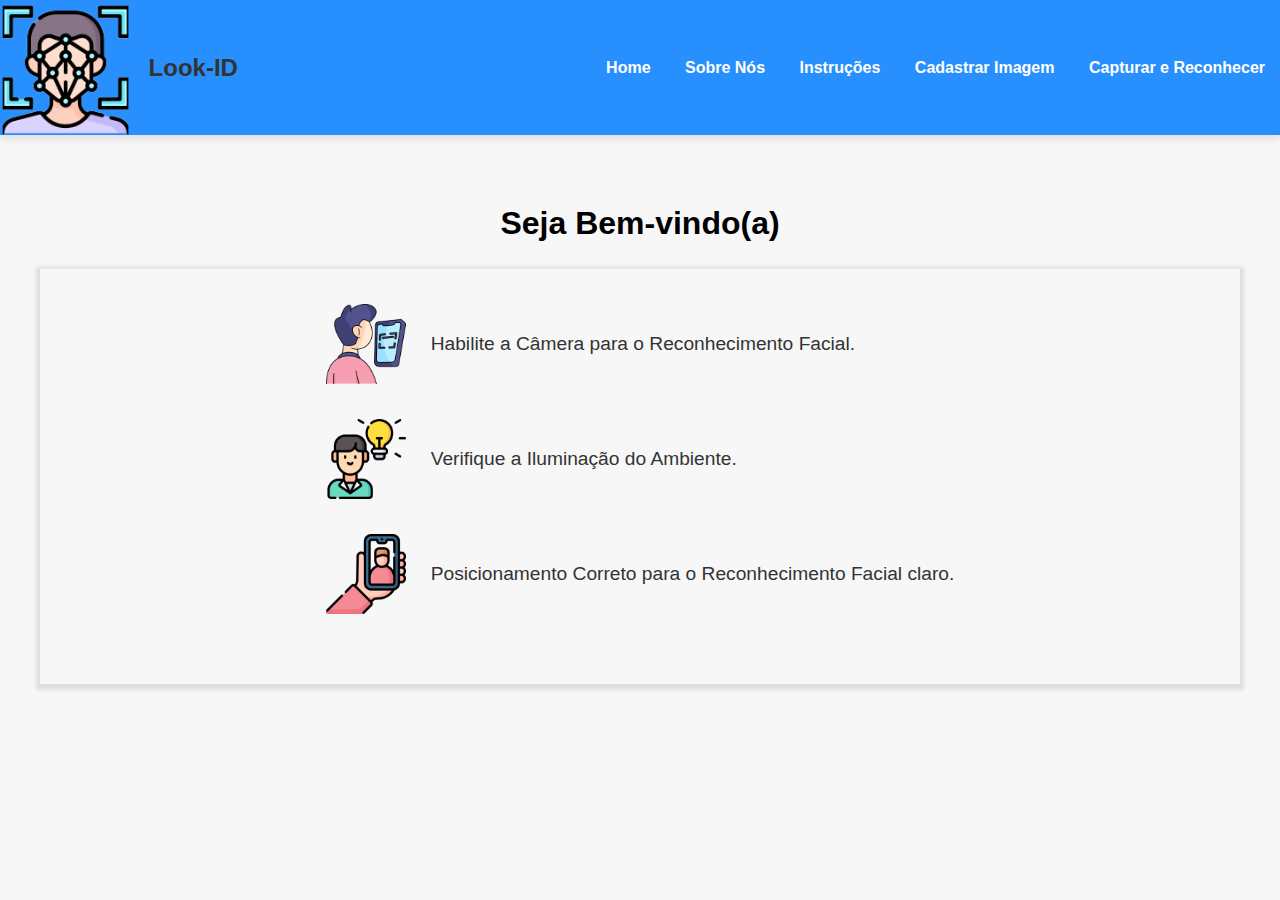
<file: index.html>
<!DOCTYPE html>
<html lang="pt-br">
<head>
    <meta charset="UTF-8">
    <meta name="viewport" content="width=device-width, initial-scale=1.0">
    <link rel="shortcut icon" href="./img/img-logo.png" type="image/x-icon">
    <link rel="stylesheet" href="./styles.css">
    <title>Look-ID - Home</title>
</head>
<body>
    <header>
        <div class="div-logo">
            <img src="./img/img-logo.png" alt="" class="logo">
            <h1>Look-ID</h1>
        </div>
        <nav>
            <a href="./index.html">Home</a>
            <a href="./sobrenos.html">Sobre Nós</a>
            <a href="./instrucoes.html">Instruções</a>
            <a href="./cadastrar-imagem.html">Cadastrar Imagem</a>
            <a href="./reconhecer.html">Capturar e Reconhecer</a>
        </nav>
    </header>
    <main>
        <h2 style="text-align: center; margin-top: 50px; font-size: 2rem;">Seja Bem-vindo(a)</h2>
        <section class="welcome-section">
            <div class="centro-img">
                <div class="welcome-item">
                    <img src="./img/Frame 10.png" alt="Habilite a câmera">
                    <p>Habilite a Câmera para o Reconhecimento Facial.</p>
                </div>
                
                <div class="welcome-item">
                    <img src="./img/Frame 8.png" alt="Verifique a iluminação">
                    <p>Verifique a Iluminação do Ambiente.</p>
                </div>
                
                <div class="welcome-item">
                    <img src="./img/Frame 9.png" alt="Posicionamento correto">
                    <p>Posicionamento Correto para o Reconhecimento Facial claro.</p>
                </div>
            </div>
        </section>
        <div vw class="enabled">
            <div vw-access-button class="active"></div>
            <div vw-plugin-wrapper>
              <div class="vw-plugin-top-wrapper"></div>
            </div>
          </div>
          <script src="https://vlibras.gov.br/app/vlibras-plugin.js"></script>
          <script>
            new window.VLibras.Widget('https://vlibras.gov.br/app');
          </script>
    </main>
</body>
</html>
</file>
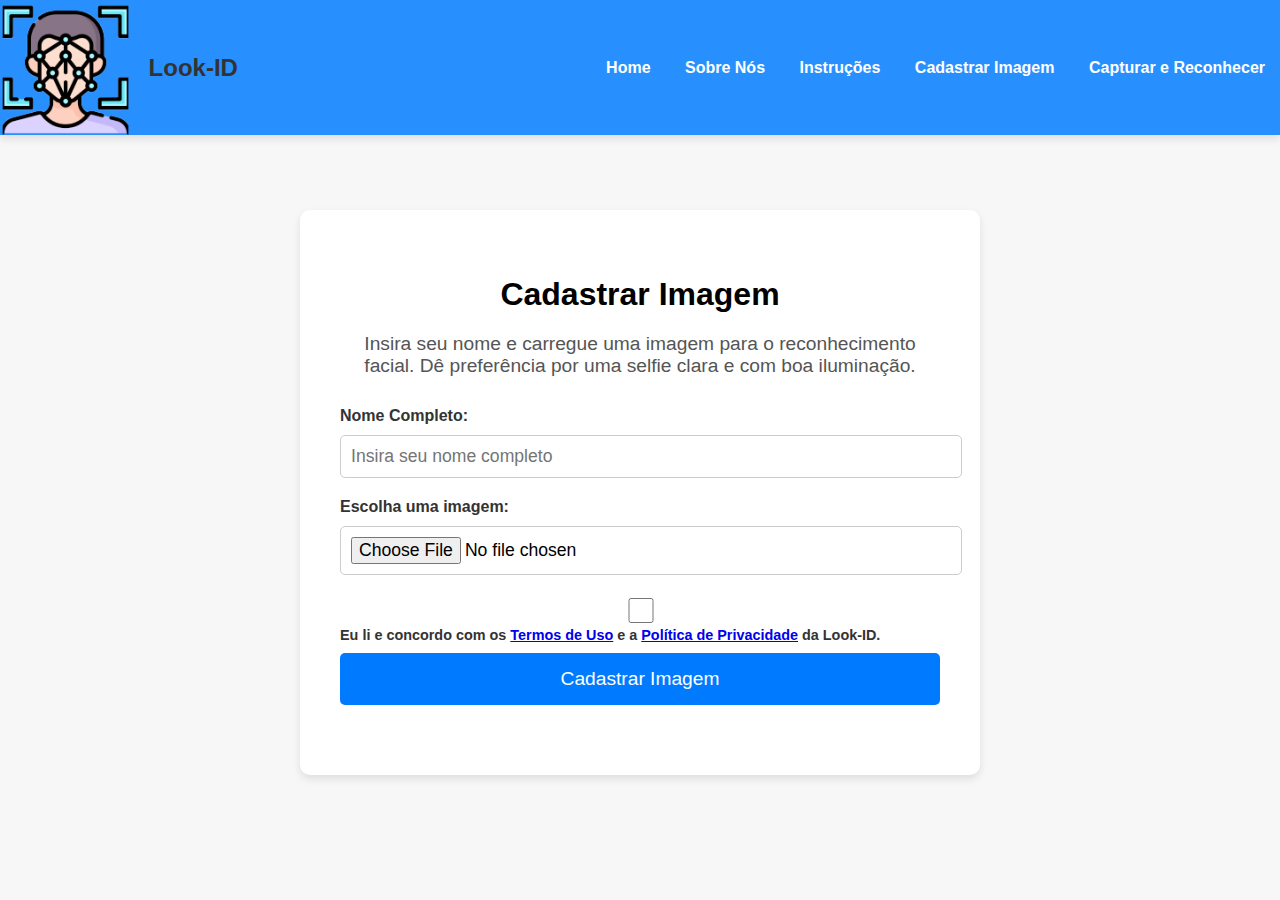
<file: cadastrar-imagem.html>
<!DOCTYPE html>
<html lang="pt-br">
<head>
    <meta charset="UTF-8">
    <meta name="viewport" content="width=device-width, initial-scale=1.0">
    <link rel="shortcut icon" href="./img/img-logo.png" type="image/x-icon">
    <link rel="stylesheet" href="./styles.css">
    <title>Look-ID - Cadastrar Imagem</title>
</head>
<body>
    <header>
        <div class="div-logo">
            <img src="./img/img-logo.png" alt="Look-ID logo" class="logo">
            <h1>Look-ID</h1>
        </div>
        <nav>
            <a href="./index.html">Home</a>
            <a href="./sobrenos.html">Sobre Nós</a>
            <a href="./instrucoes.html">Instruções</a>
            <a href="./cadastrar-imagem.html">Cadastrar Imagem</a>
            <a href="./reconhecer.html">Capturar e Reconhecer</a>
        </nav>
    </header>
    <main class="container-cadastrar">
        <section class="form-section">
            <h2>Cadastrar Imagem</h2>
            <p>Insira seu nome e carregue uma imagem para o reconhecimento facial. Dê preferência por uma selfie clara e com boa iluminação.</p>
            
            <form id="uploadForm">
                <label for="nameInput">Nome Completo:</label>
                <input type="text" id="nameInput" placeholder="Insira seu nome completo" required>

                <label for="fileInput">Escolha uma imagem:</label>
                <input type="file" id="fileInput" accept="image/*" required>

                <input style="width: 30px; height: 25px; cursor: pointer;" type="checkbox" id="termsCheckbox" required>
                <label style="font-size: 0.9rem;" for="termsCheckbox">Eu li e concordo com os <a target="_blank" href="./termos.html">Termos de Uso</a> e a <a target="_blank" href="./politicas.html">Política de Privacidade</a> da Look-ID.</label>

                <button type="button" onclick="uploadImage()">Cadastrar Imagem</button>
                <p id="result"></p>
            </form>
        </section>
        
        <div vw class="enabled">
            <div vw-access-button class="active"></div>
            <div vw-plugin-wrapper>
              <div class="vw-plugin-top-wrapper"></div>
            </div>
          </div>
          <script src="https://vlibras.gov.br/app/vlibras-plugin.js"></script>
          <script>
            new window.VLibras.Widget('https://vlibras.gov.br/app');
          </script>

        <div id="popupResult" class="popup-result hidden"></div>
        
    </main>
    <script src="./cadastrarImage.js"></script>
</body>
</html>
</file>
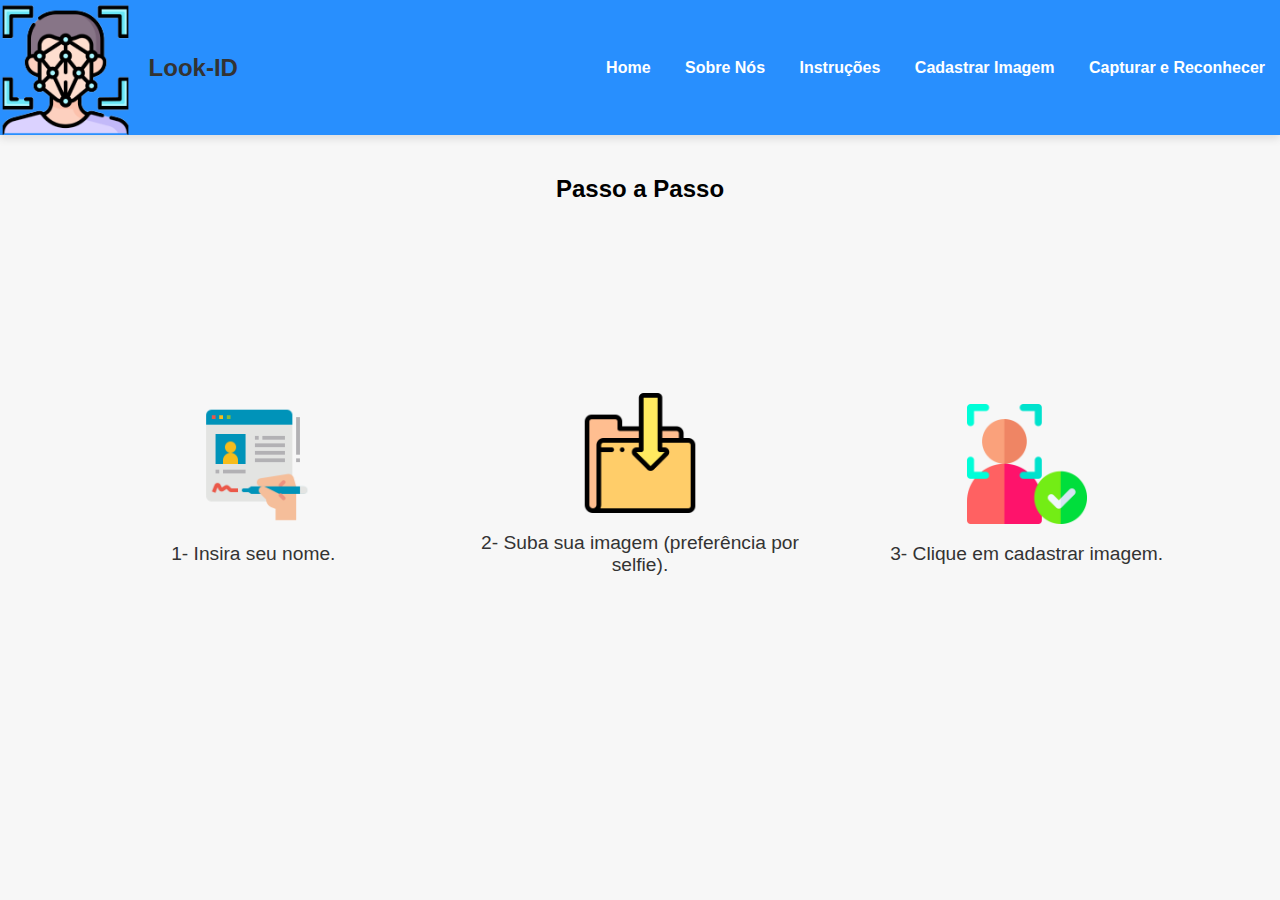
<file: instrucoes.html>
<!DOCTYPE html>
<html lang="pt-br">
<head>
    <meta charset="UTF-8">
    <meta name="viewport" content="width=device-width, initial-scale=1.0">
    <link rel="shortcut icon" href="./img/img-logo.png" type="image/x-icon">
    <link rel="stylesheet" href="./styles.css">
    <title>Look-ID - Instruções</title>
</head>
<body>
    <header>
        <div class="div-logo">
            <img src="./img/img-logo.png" alt="" class="logo">
            <h1>Look-ID</h1>
        </div>
        <nav>
            <a href="./index.html">Home</a>
            <a href="./sobrenos.html">Sobre Nós</a>
            <a href="./instrucoes.html">Instruções</a>
            <a href="./cadastrar-imagem.html">Cadastrar Imagem</a>
            <a href="./reconhecer.html">Capturar e Reconhecer</a>
        </nav>
    </header>
    <main>
        <h2>Passo a Passo</h2>
        <section class="instructions-section">

            <div class="instruction-item">
                <img src="./img/register.png" alt="Registrar">
                <p>1- Insira seu nome.</p>
            </div>

            <div class="instruction-item">
                <img src="./img/download.png" alt="Upload">
                <p>2- Suba sua imagem (preferência por selfie).</p>
            </div>

            <div class="instruction-item">
                <img src="./img/authentication.png" alt="Cadastrar">
                <p>3- Clique em cadastrar imagem.</p>
            </div>
        </section>

        <div vw class="enabled">
            <div vw-access-button class="active"></div>
            <div vw-plugin-wrapper>
              <div class="vw-plugin-top-wrapper"></div>
            </div>
          </div>
          <script src="https://vlibras.gov.br/app/vlibras-plugin.js"></script>
          <script>
            new window.VLibras.Widget('https://vlibras.gov.br/app');
          </script>
    </main>
</body>
</html>
</file>
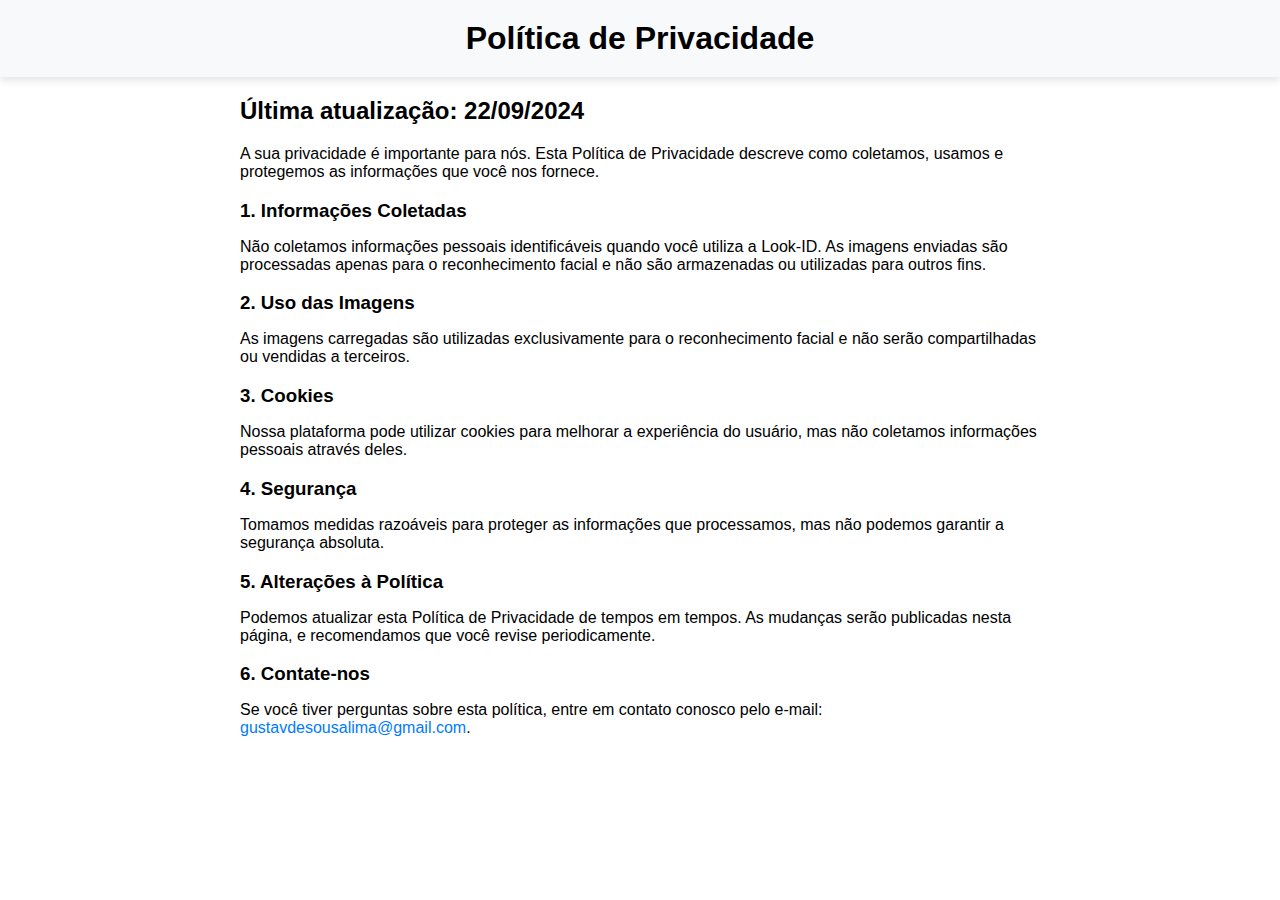
<file: politicas.html>
<!DOCTYPE html>
<html lang="pt-BR">
<head>
    <meta charset="UTF-8">
    <meta name="viewport" content="width=device-width, initial-scale=1.0">
    <link rel="shortcut icon" href="./img/img-logo.png" type="image/x-icon">
    <link rel="stylesheet" href="./termosEPoliticas.css">
    <title>Política de Privacidade - Look-ID</title>
</head>
<body>
    <header>
        <h1>Política de Privacidade</h1>
    </header>
    <main>
        <section>
            <h2>Última atualização: 22/09/2024</h2>
            <p>A sua privacidade é importante para nós. Esta Política de Privacidade descreve como coletamos, usamos e protegemos as informações que você nos fornece.</p>
            <h3>1. Informações Coletadas</h3>
            <p>Não coletamos informações pessoais identificáveis quando você utiliza a Look-ID. As imagens enviadas são processadas apenas para o reconhecimento facial e não são armazenadas ou utilizadas para outros fins.</p>
            <h3>2. Uso das Imagens</h3>
            <p>As imagens carregadas são utilizadas exclusivamente para o reconhecimento facial e não serão compartilhadas ou vendidas a terceiros.</p>
            <h3>3. Cookies</h3>
            <p>Nossa plataforma pode utilizar cookies para melhorar a experiência do usuário, mas não coletamos informações pessoais através deles.</p>
            <h3>4. Segurança</h3>
            <p>Tomamos medidas razoáveis para proteger as informações que processamos, mas não podemos garantir a segurança absoluta.</p>
            <h3>5. Alterações à Política</h3>
            <p>Podemos atualizar esta Política de Privacidade de tempos em tempos. As mudanças serão publicadas nesta página, e recomendamos que você revise periodicamente.</p>
            <h3>6. Contate-nos</h3>
            <p>Se você tiver perguntas sobre esta política, entre em contato conosco pelo e-mail: <a href="mailto:gustavdesousalima@gmail.com">gustavdesousalima@gmail.com</a>.</p>
        </section>

        <div vw class="enabled">
            <div vw-access-button class="active"></div>
            <div vw-plugin-wrapper>
              <div class="vw-plugin-top-wrapper"></div>
            </div>
          </div>
          <script src="https://vlibras.gov.br/app/vlibras-plugin.js"></script>
          <script>
            new window.VLibras.Widget('https://vlibras.gov.br/app');
          </script>
    </main>
</body>
</html>
</file>
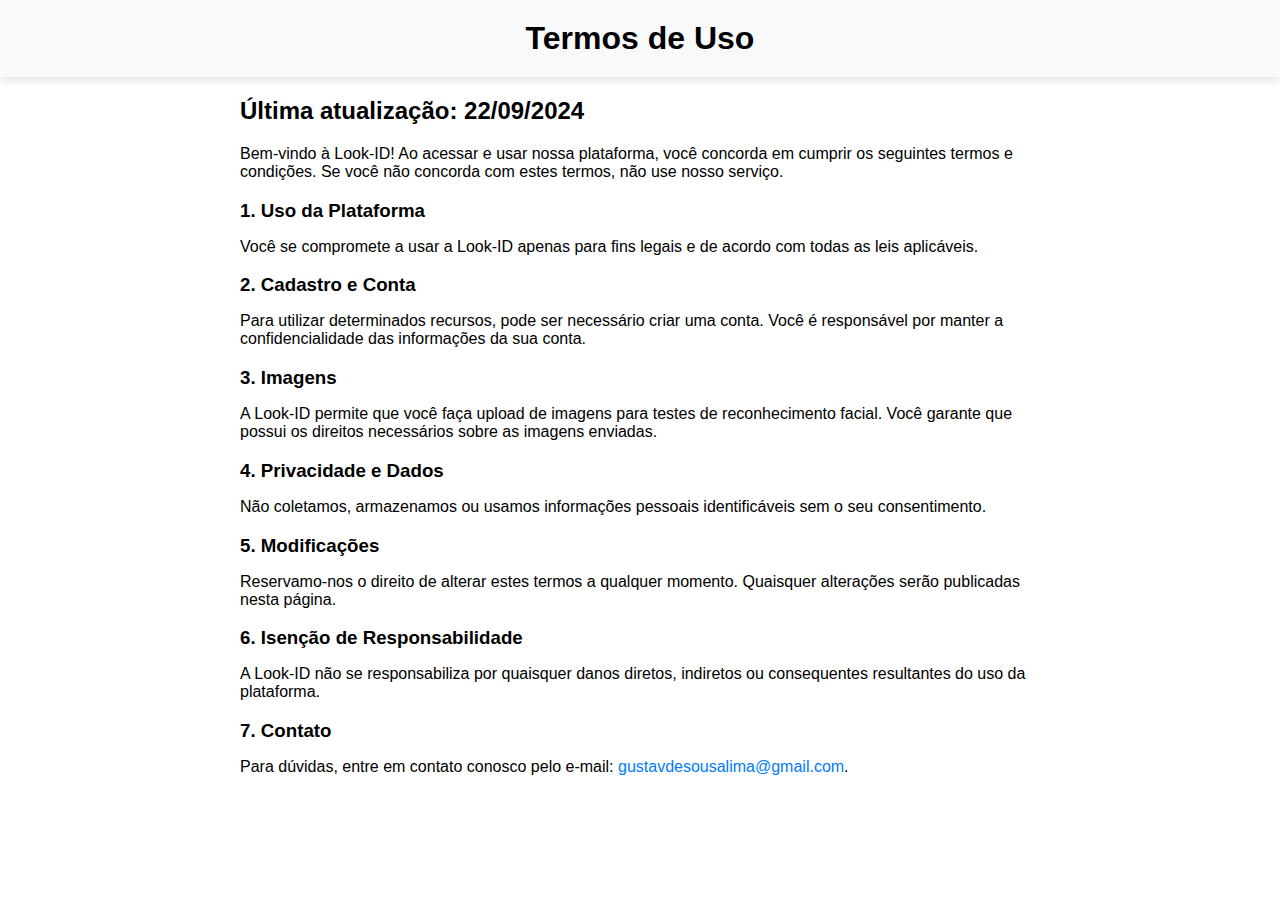
<file: termos.html>
<!DOCTYPE html>
<html lang="pt-BR">
<head>
    <meta charset="UTF-8">
    <meta name="viewport" content="width=device-width, initial-scale=1.0">
    <link rel="shortcut icon" href="./img/img-logo.png" type="image/x-icon">
    <link rel="stylesheet" href="./termosEPoliticas.css">
    <title>Termos de Uso - Look-ID</title>
</head>
<body>
    <header>
        <h1>Termos de Uso</h1>
    </header>
    <main>
        <section>
            <h2>Última atualização: 22/09/2024</h2>
            <p>Bem-vindo à Look-ID! Ao acessar e usar nossa plataforma, você concorda em cumprir os seguintes termos e condições. Se você não concorda com estes termos, não use nosso serviço.</p>
            <h3>1. Uso da Plataforma</h3>
            <p>Você se compromete a usar a Look-ID apenas para fins legais e de acordo com todas as leis aplicáveis.</p>
            <h3>2. Cadastro e Conta</h3>
            <p>Para utilizar determinados recursos, pode ser necessário criar uma conta. Você é responsável por manter a confidencialidade das informações da sua conta.</p>
            <h3>3. Imagens</h3>
            <p>A Look-ID permite que você faça upload de imagens para testes de reconhecimento facial. Você garante que possui os direitos necessários sobre as imagens enviadas.</p>
            <h3>4. Privacidade e Dados</h3>
            <p>Não coletamos, armazenamos ou usamos informações pessoais identificáveis sem o seu consentimento.</p>
            <h3>5. Modificações</h3>
            <p>Reservamo-nos o direito de alterar estes termos a qualquer momento. Quaisquer alterações serão publicadas nesta página.</p>
            <h3>6. Isenção de Responsabilidade</h3>
            <p>A Look-ID não se responsabiliza por quaisquer danos diretos, indiretos ou consequentes resultantes do uso da plataforma.</p>
            <h3>7. Contato</h3>
            <p>Para dúvidas, entre em contato conosco pelo e-mail: <a href="mailto:gustavdesousalima@gmail.com">gustavdesousalima@gmail.com</a>.</p>
        </section>

        <div vw class="enabled">
            <div vw-access-button class="active"></div>
            <div vw-plugin-wrapper>
              <div class="vw-plugin-top-wrapper"></div>
            </div>
          </div>
          <script src="https://vlibras.gov.br/app/vlibras-plugin.js"></script>
          <script>
            new window.VLibras.Widget('https://vlibras.gov.br/app');
          </script>
    </main>
</body>
</html>
</file>
<file: styles.css>
body {
    font-family: Arial, sans-serif;
    margin: 0;
    padding: 0;
    display: flex;
    justify-content: center;
    align-items: center;
    flex-direction: column;
    background-color:#f7f7f7;
}

header {
    display: flex;
    justify-content: space-between;
    align-items: center;
    width: 100%;
    background-color: #007bffd6;
    box-shadow: 0 4px 8px rgba(0,0,0,0.1);
}

.div-logo {
    display: flex;
    align-items: center;
    height: 15vh;
    gap: 2vh;
}

.div-logo h1 {
    font-size: 1.5rem;
    color: #333;
}

.div-logo img{
    height: 15vh;
}

nav a {
    margin: 0 15px;
    text-decoration: none;
    font-weight: bold;
    color: #ffffff;
}

nav a:hover {
    color: #000000;
}

main {
    width: 100%;
    max-width: 1200px;
    padding: 20px;
}

button {
    background-color: #007bff;
    color: white;
    border: none;
    padding: 10px 20px;
    cursor: pointer;
}

button:hover {
    background-color: #0056b3;
}

.welcome-section {
    display: flex;
    flex-direction: column;
    justify-content: center;
    align-items: center;
    padding: 35px;
    box-shadow: 0px 2px 4px 4px rgba(0, 0, 0, 0.1);
}
.centro-img{
}

.welcome-item {
    display: flex;
    align-items: center;
    margin-bottom: 35px;
    text-align: center;

}

.welcome-item img {
    width: 80px;
    height: 80px;
    margin-right: 25px;
}

.welcome-item p {
    font-size: 1.2rem;
    color: #333;
}

h2{
    text-align: center;
}

.instructions-section {
    display: flex;
    justify-content: space-around;
    align-items: center;
    margin-top: 150px;
    padding: 20px;
}

.instruction-item {
    display: flex;
    flex-direction: column;
    align-items: center;
    text-align: center;
    width: 30%; /* Cada item ocupa 30% do espaço */
    margin: 20px;
}

.instruction-item img {
    width: 120px; /* Ajuste o tamanho das imagens */
    height: auto;
}

.instruction-item p {
    font-size: 1.2rem;
    color: #333;
}

/* Estilos para a área de conteúdo sem o header */
.container-cadastrar {
    display: flex;
    justify-content: center;
    align-items: center;
    height: 75vh;
}

/* Estilo da seção de formulário */
.form-section {
    background-color: white;
    border-radius: 10px;
    padding: 40px;
    box-shadow: 0 4px 8px rgba(0, 0, 0, 0.1);
    width: 100%;
    max-width: 600px;
    text-align: center;
}

.form-section h2 {
    font-size: 2rem;
    margin-bottom: 20px;
}

.form-section p {
    color: #555;
    font-size: 1.2rem;
    margin-bottom: 30px;
}

.form-section label {
    display: block;
    text-align: left;
    margin-bottom: 10px;
    font-weight: bold;
    color: #333;
}

.form-section input[type="text"],
.form-section input[type="file"] {
    width: 100%;
    padding: 10px;
    margin-bottom: 20px;
    border-radius: 5px;
    border: 1px solid #ccc;
    font-size: 1.1rem;
}

.form-section input[type="text"]:focus,
.form-section input[type="file"]:focus {
    outline: none;
    border-color: #007bff;
}

.form-section button {
    width: 100%;
    padding: 15px;
    background-color: #007bff;
    color: white;
    font-size: 1.2rem;
    border: none;
    border-radius: 5px;
    cursor: pointer;
}

.form-section button:hover {
    background-color: #0056b3;
}

.form-section #result {
    margin-top: 20px;
    font-size: 1.1rem;
    color: red;
}

/* Responsividade */
@media (max-width: 768px) {
    .form-section {
        padding: 20px;
    }
}

.popup-result {
    position: fixed;
    top: 10px;
    right: 10px;
    background-color: white;
    border: 1px solid #ccc;
    padding: 10px;
    font-size: 1.4rem;
    z-index: 1000;
    display: none; 
}

.popup-result.show {
    display: block; 
}

.popup-result.hidden {
    display: none; 
}

.popup-result.success {
    border-color: green;
}

.popup-result.error {
    border-color: red;
}

.about-section p {
    font-size: 1.6rem;
    font-family: system-ui, -apple-system, BlinkMacSystemFont, 'Segoe UI', Roboto, Oxygen, Ubuntu, Cantarell, 'Open Sans', 'Helvetica Neue', sans-serif;
}

.about-section li a:hover{
   text-decoration: underline;
}


.social-links {
    list-style: none;
    padding: 0; 
}

.social-links li {
    display: flex;
    margin: 10px;
}

.social-links a {
    text-decoration: none; 
    color: #007bff; 
    font-size: 1.4rem;
}

.social-links a:hover {
    text-decoration: underline; 
}

.tecnologia img{
    cursor: pointer;
}
</file>
<file: termosEPoliticas.css>
body {
    font-family: Arial, sans-serif;
    margin: 0;
    padding: 0;
    display: flex;
    flex-direction: column;
    height: 100vh;
}

header {
    background-color: #f8f9fa;
    padding: 20px;
    text-align: center;
    box-shadow: 0 4px 8px rgba(0, 0, 0, 0.1);
}

h1 {
    margin: 0;
    font-size: 2rem;
}

main {
    flex: 1;
    padding: 20px;
    overflow-y: auto;
}

section {
    max-width: 800px;
    margin: 0 auto;
}

h2 {
    margin-top: 0;
}

h3 {
    margin-bottom: 10px;
}

a {
    color: #007bff;
    text-decoration: none;
}

a:hover {
    text-decoration: underline;
}
</file>
